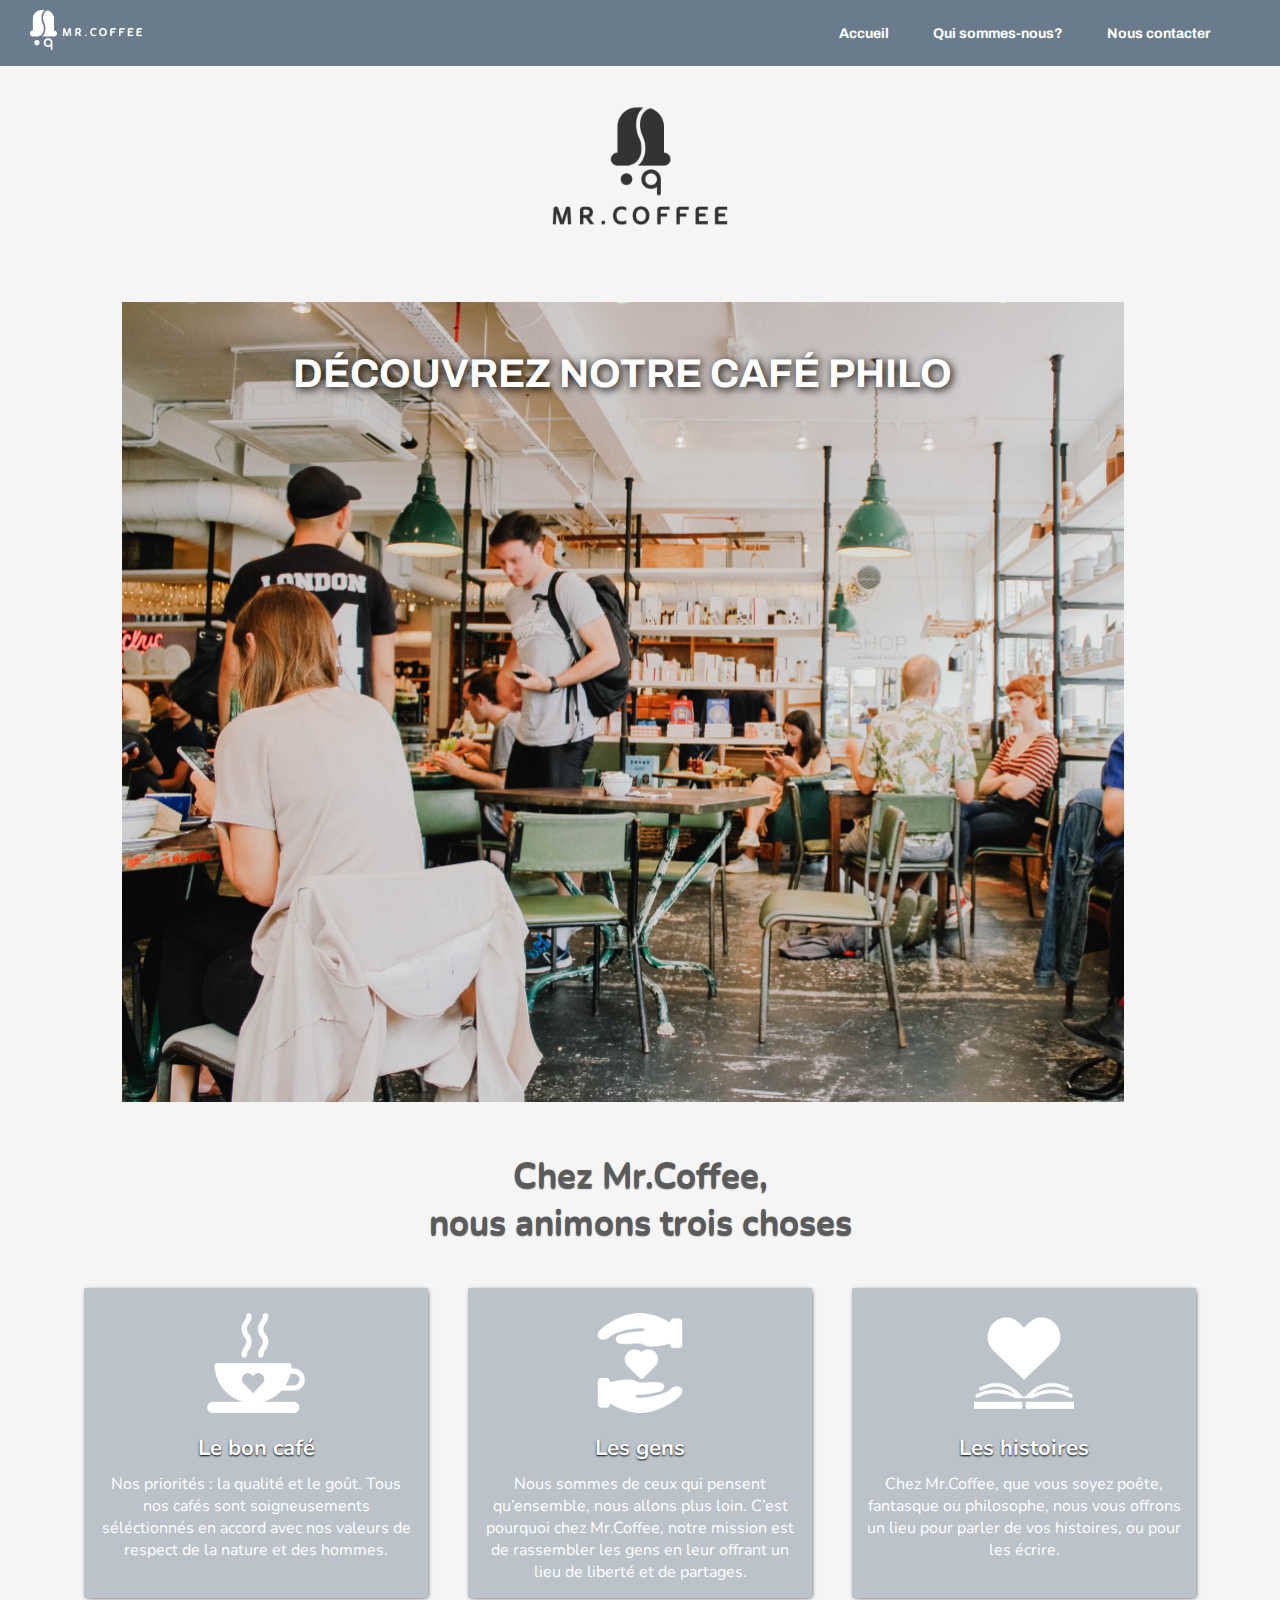
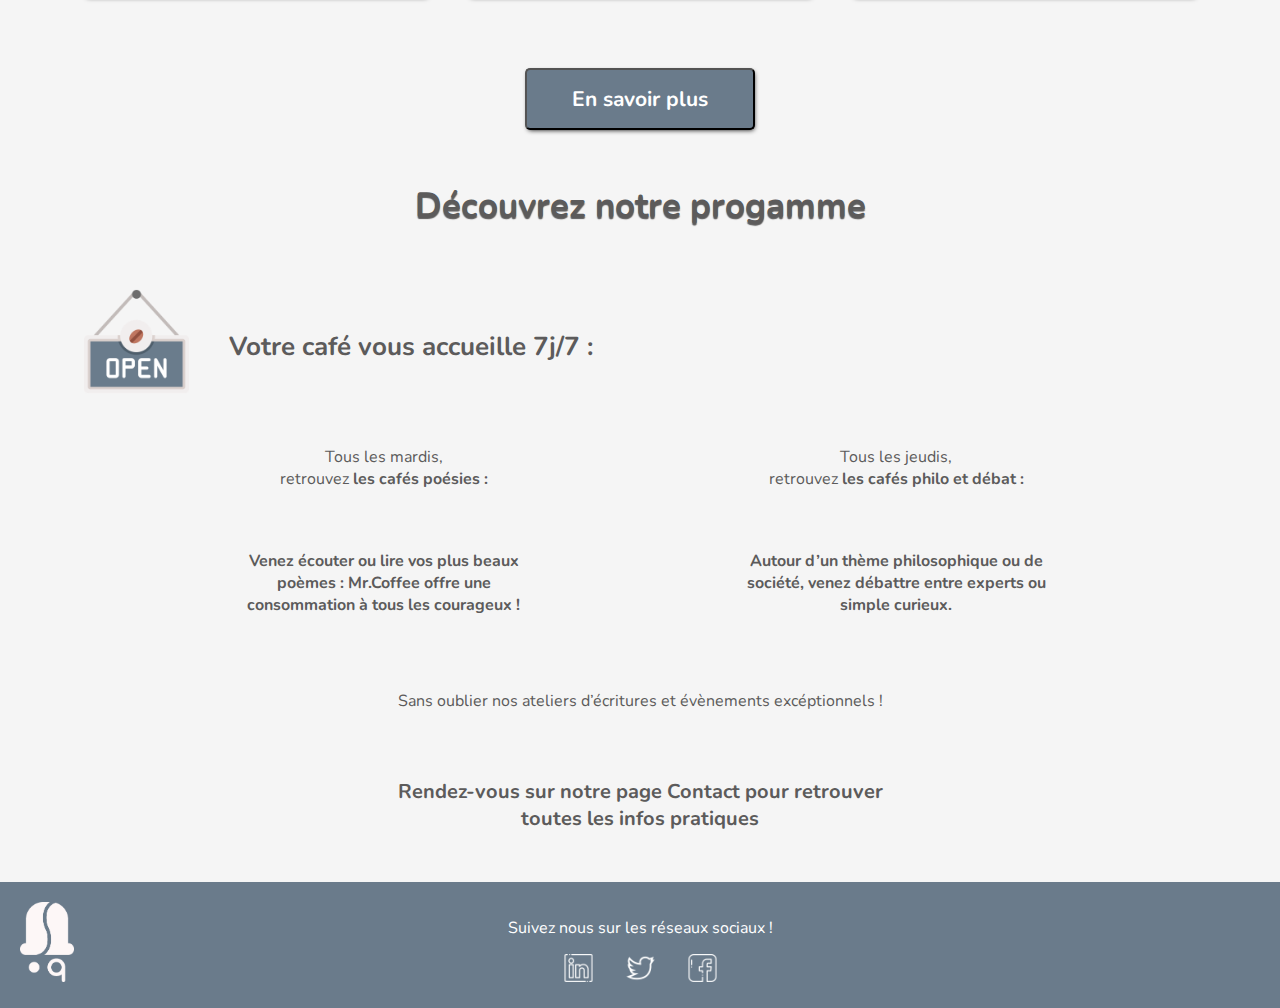
<file: index.html>
<!DOCTYPE html>
<html lang="fr"> 
<head>
    <meta charset="UTF-8">
    <meta http-equiv="X-UA-Compatible" content="IE=edge">
    <meta name="viewport" content="width=device-width, initial-scale=1.0">
    <title>Mr.Coffee - Accueil</title>
    <link rel="stylesheet" href="application.css"> 
    <link rel="preconnect" href="https://fonts.gstatic.com">
    <link href="https://fonts.googleapis.com/css2?family=Archivo:wght@700&display=swap" rel="stylesheet">
    <link href="https://fonts.googleapis.com/css2?family=Nunito:wght@400;700&display=swap" rel="stylesheet">
<!-- <link rel="icon" href="#TODO"> The icon is not in the assets folder. Is need to make one.-->
    <meta name="description" content="Mr. Coffee, un super café à Paris!"/>
    <meta name="author" content="Mr. Coffee"/>
    <meta name="keywords" content="Mr. Coffee, Coffee, Coffee shop, cafe, place Jules Guesde, Paris" /> 

</head>
<body>
    <header> 
        <nav class="flex space-between">
            <div>
                <a href="./index.html"><img src=./assets/full_logo_white.png alt="Logo Mr. Coffee"/>
            </div>
            <div class="navtext">
                <a href="./index.html">Accueil</a>
                <a href="./about.html">Qui sommes-nous?</a>
                <a href="./contact.html">Nous contacter</a>
            </div>
        </nav> 
    </header>
    
    <main class="Site-content">
        <section class="main-logo">
        <img src="./assets/logo_mrcoffee.png" alt="Logo Mr. Coffee">
        </section>
        
        <section>
            <div id="imgtxt">
                <h1>Découvrez Notre Café Philo</h1> 
            </div>
        </section>

        <section>
            <div>
                <h2 class="h2text">Chez Mr.Coffee, <br> nous animons trois choses</h2><br>
            </div>
            <div class="cards">
                <div class="flex space-between">
                    <div class="card flex">
                        <img src="./assets/icon_café.png" alt="Mug with coffee">
                        <h3>Le bon café</h3>
                        <p>Nos priorités : la qualité et le goût.
                            Tous nos cafés sont soigneusements
                            séléctionnés en accord avec nos
                            valeurs de respect de la nature et des
                            hommes.</p>
                    </div>
                    <div class="card flex">
                        <img src="./assets/icon_gens.png" alt="Hands taking care of a heart">
                        <h3>Les gens</h3>
                        <p>Nous sommes de ceux qui pensent
                            qu’ensemble, nous allons plus loin.
                            C’est pourquoi chez Mr.Coffee, notre
                            mission est de rassembler les gens en
                            leur offrant un lieu de liberté et de
                            partages.</p>
                    </div>
                    <div class="card flex">
                        <img src="./assets/icon_histoires.png" alt="Hearty book">
                        <h3>Les histoires</h3>
                        <p>Chez Mr.Coffee, que vous soyez
                            poête, fantasque ou philosophe, nous
                            vous offrons un lieu pour parler de
                            vos histoires, ou pour les écrire.</p>
                    </div>
                </div>
            </div>
        </section>
        
        <section>
            <div class="buttonbox">
                <button class="button">En savoir plus</button>
            </div>
            <div>    
                <br><h2 class="h2text">Découvrez notre progamme</h2>
            </div>
        </section>
        
        <section class="nearend">
            <div class="opensign"><img src="./assets/icon_open.png" alt="Open Sign" >  
                <p>Votre café vous accueille 7j/7 :</p>
            </div>
            <br>
            <div>
                <div class="flex space-evenly">
                    <div class="cards-end flex">
                        <p>Tous les mardis,<br>
                            retrouvez <strong>les cafés poésies :</strong></p>
                    </div>
                    <div class="cards-end flex">
                        <p>Tous les jeudis, <br>
                            retrouvez <strong>les cafés philo et débat :</strong></p>
                    </div>
                </div>
                        
                <div class="flex space-evenly">
                    <div class="cards-end flex">
                        <p><strong> Venez écouter ou lire vos plus beaux poèmes : Mr.Coffee offre une consommation à tous les courageux !
                        </strong></p>
                    </div>
                    <div class="cards-end flex">
                        <p><strong> Autour d’un thème philosophique ou de société, venez débattre entre experts ou simple curieux.
                        </strong></p>
                    </div>
                </div> 
            </div>
            <br><br>
            <div>
                <p>Sans oublier nos ateliers d’écritures et évènements excéptionnels !
                </p> <br><br><br>
            </div>
            <div> 
                <h2>Rendez-vous sur notre page Contact pour retrouver<br>
                    toutes les infos pratiques</h2>
            </div>
        </section>

    </main>

    <footer class="flex space-between">
        <div>
            <img src=./assets/logo_blanc.png alt="Mr. Coffee Logo">
        </div>
        
        <div class="footertext">
            <p>Suivez nous sur les réseaux sociaux !</p> 
            <a href="//www.linkedin.com"><img src=./assets/logo_linkedin.png alt="Linkedin logo"></a> 
            <a href="//www.twitter.com"><img src=./assets/logo_twitter.png alt="Twitter logo"></a>
            <a href="//www.facebook.com"><img src=./assets/logo_facebook.png alt="Facebook logo"></a>
        </div>
    </footer>
</body>
</html>
</file>
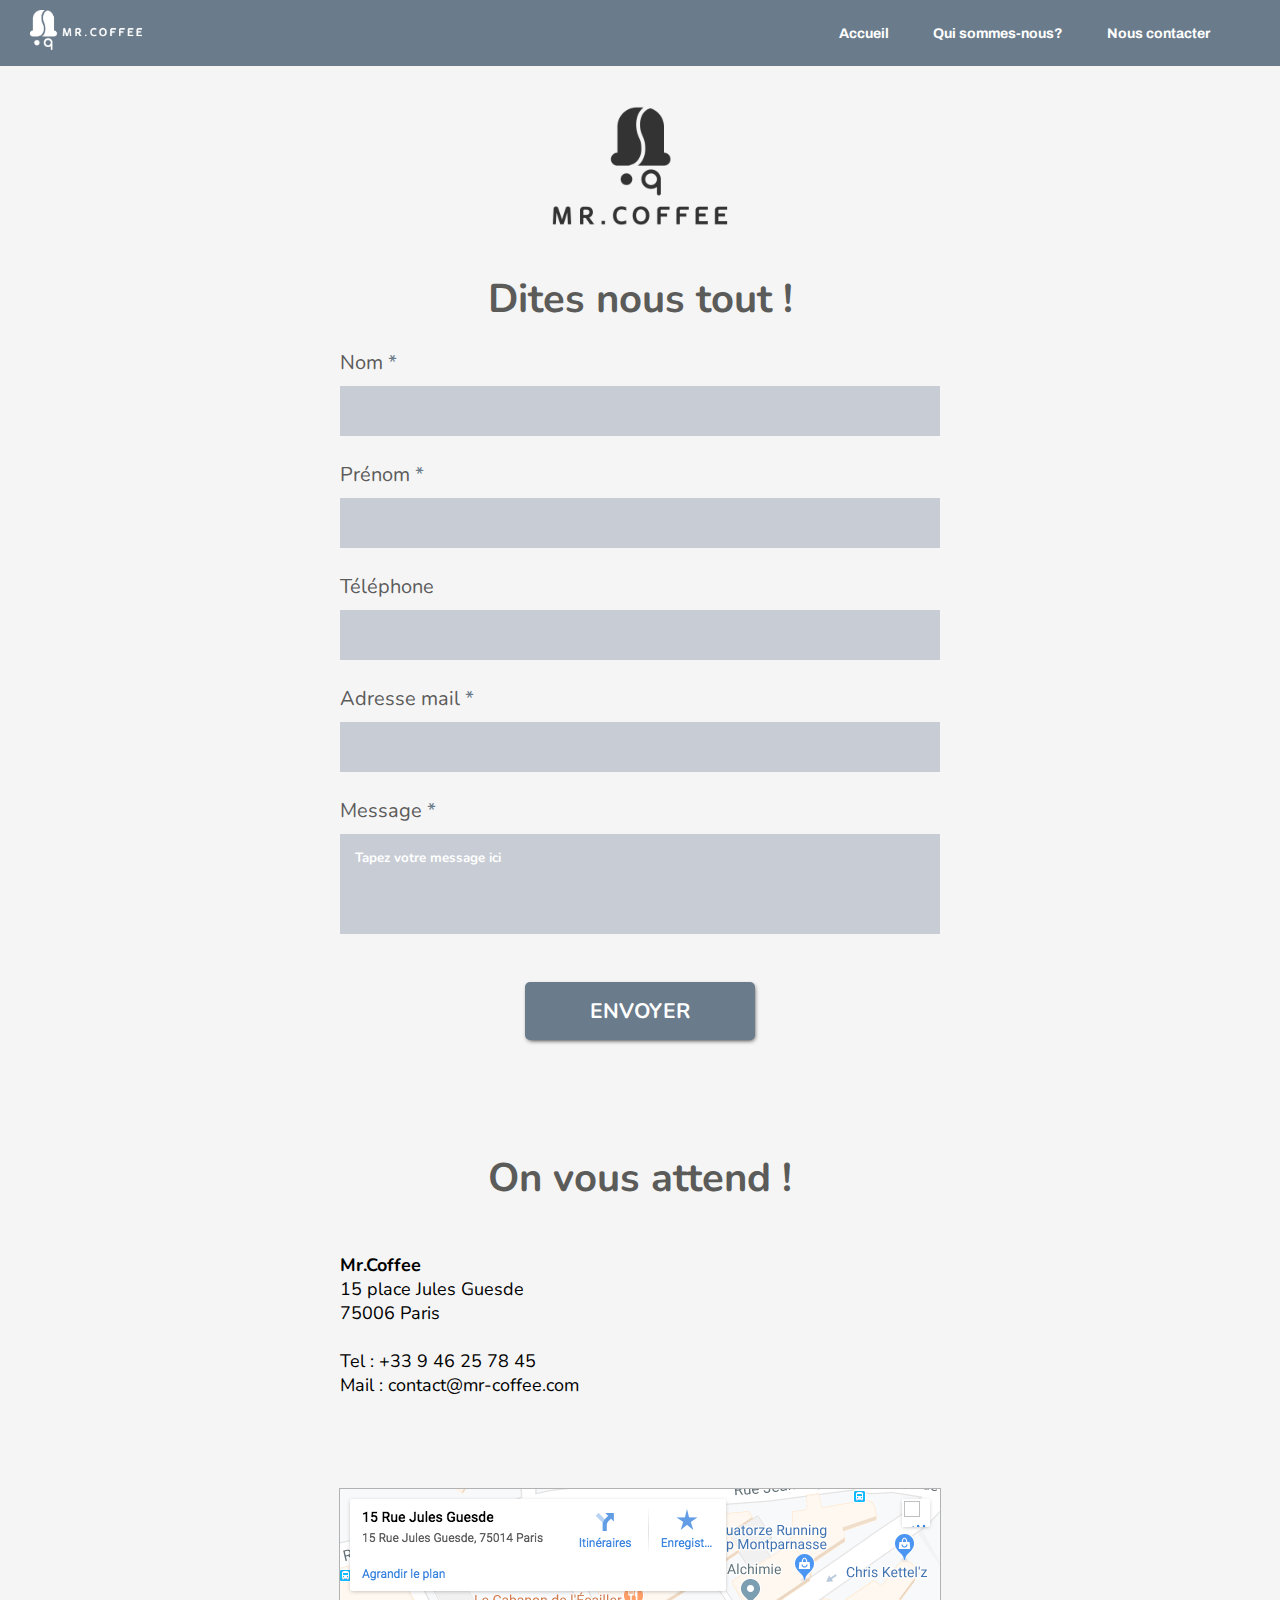
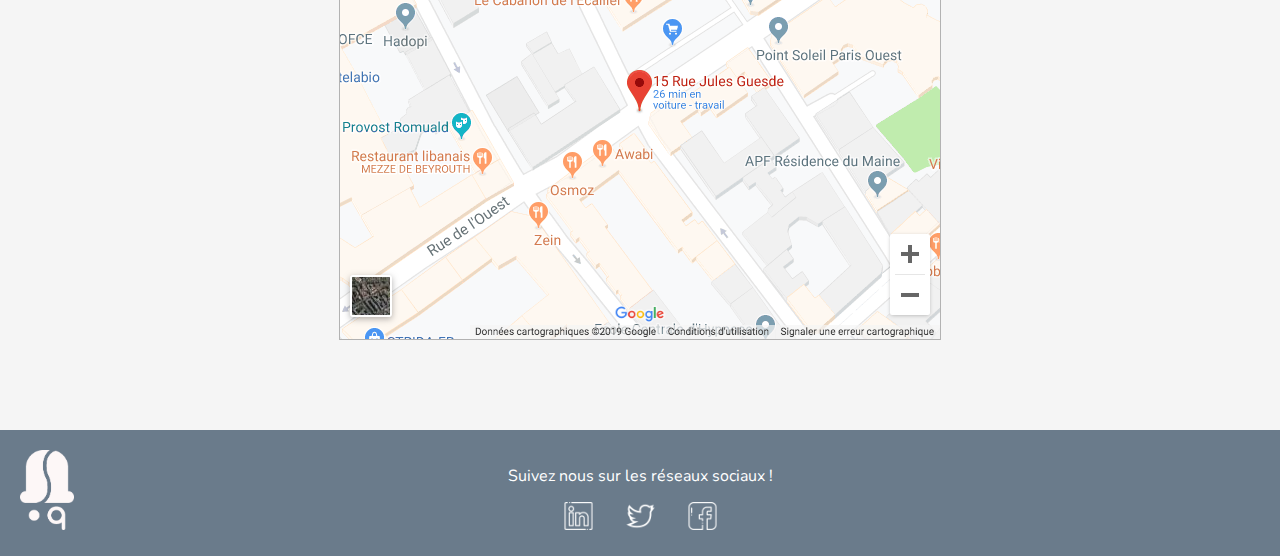
<file: contact.html>
<!DOCTYPE html>
<html lang="fr"> 
<head>
    <meta charset="UTF-8">
    <meta http-equiv="X-UA-Compatible" content="IE=edge">
    <meta name="viewport" content="width=device-width, initial-scale=1.0">
    <title>Mr.Coffee - Contact</title>
    <link rel="stylesheet" href="./application.css"> 
    <link rel="preconnect" href="https://fonts.gstatic.com">
    <link href="https://fonts.googleapis.com/css2?family=Archivo:wght@700&display=swap" rel="stylesheet">
    <link href="https://fonts.googleapis.com/css2?family=Nunito:wght@400;700&display=swap" rel="stylesheet">
<!-- <link rel="icon" href="#TODO"> The icon is not in the assets folder. Is need to make one.-->
    <meta name="description" content="Mr. Coffee, un super café à Paris!"/>
    <meta name="author" content="Mr. Coffee"/>
    <meta name="keywords" content="Mr. Coffee, Coffee, Coffee shop, cafe, place Jules Guesde, Paris" /> 
    <script src="./form.js"></script>

</head>
<body>
    <header> 
        <nav class="flex space-between">
            <div>
                <a href="./index.html"><img src=./assets/full_logo_white.png alt="Logo Mr. Coffee"/>
            </div>
            <div class="navtext">
                <a href="./index.html">Accueil</a>
                <a href="./about.html">Qui sommes-nous?</a>
                <a href="./contact.html">Nous contacter</a>
            </div>
        </nav> 
    </header>
    
    <main>
     
      <dialog id='popUpBox'>
        <div class='flex relative-pos'>
            <div class="dark-logo-div">
                <img class="dark-logo" src="./assets/logo_dark.png" alt="Mr.Coffee logo">
            </div>
            <div class="flex wrap vert" id="sent">
                <h2>MERCI</h2>
                <h2>Votre message a bien été envoyé&nbsp;!</h2>
            </div>
        </div>
        <div class="standard">
            <p id="popup-text">Nous essaierons d’y répondre au mieux dans les plus brefs délais. À bientot chez Mr.Coffee</p>
            <button class="button" id="closeModal">FERMER</button>
        </div>
    </dialog>
      
      <section class="main-logo">
            <img src="./assets/logo_mrcoffee.png" alt="Logo Mr. Coffee">
        </section>
       
        <div id="contact-header">
            <h1>Dites nous tout !</h1> 
        </div>

        <div class="container">
            <form class="form-style">
              <div>
                <label for="last-name">Nom <span class="required">*</span></label>
                <input id="last-name" type="text" name="last-name" required>
            </div>
            <div>
                <label for="first-name">Prénom <span class="required">*</span></label>
                <input id="first-name" type="text" name="first-name" required>
            </div>
            <div>
                <label for="phone-number">Téléphone</label>
                <input id="phone-number" type="tel" name="phone-number">
            </div>
            <div>
                <label for="email">Adresse mail <span class="required">*</span></label>
                <input id="email" type="email" name="email" required>
            </div>
            <div>
                <label for="message">Message <span class="required">*</span></label>
                <textarea id="message" name="message" placeholder="Tapez votre message ici" required></textarea>
            </div>
              <div class="row buttonbox">
                <button class="button" id="submitButton" type="submit">ENVOYER</button>
              </div>
            </form>
          </div>

        <br><br><br>
  
        <div id="contact-header">
            <h1>On vous attend !</h1> 
        </div>

        <div id="contact-adr"> 
            <p> <strong>Mr.Coffee </strong> <br>
                15 place Jules Guesde <br>
                75006 Paris</p><br>
            <p>Tel : +33 9 46 25 78 45 <br>
                Mail : contact@mr-coffee.com</p>                    
        </div>            
           
        <img id="google-map" src="./assets/carte_contact.png" alt="Google Map with Cafe's location" >  
        
    </main>

    <footer class="flex space-between">
        <div>
            <img src=./assets/logo_blanc.png alt="Mr. Coffee Logo">
        </div>
        
        <div class="footertext">
            <p>Suivez nous sur les réseaux sociaux !</p> 
            <a href="//www.linkedin.com"><img src=./assets/logo_linkedin.png alt="Linkedin logo"></a> 
            <a href="//www.twitter.com"><img src=./assets/logo_twitter.png alt="Twitter logo"></a>
            <a href="//www.facebook.com"><img src=./assets/logo_facebook.png alt="Facebook logo"></a>
        </div>
    </footer>
</body>
</html>
</file>
<file: application.css>
/*GLOBAL PROPRIETIES*/

*, *::after, *::before {
  margin: 0;
  padding: 0;
  box-sizing: border-box;
  font-family: 'Nunito', sans-serif; /*Similar font to Avenir Next.*/
}

.flex {
  display:flex;
}

.flex.space-between {
  justify-content: space-between;
}

.flex.wrap {
  flex-wrap: wrap;
} 

.flex.space-evenly {
  justify-content: space-evenly;
}

.reverse {
  flex-direction: row-reverse;
}

.flex.vert {
  flex-direction: column;
}

.relative-pos {
  position: relative;
}

a:hover { /* Any <a> tag will have the text with shadow when mouve hover */
  text-shadow: 2px 2px 8px #000000;
}


/* LAYOUT */

body { 
  background-color:#f5f5f5;
}

main {
  margin:0px 5%;
}    

section {
  margin-bottom: 50px;
}


/* HEADER LAYOUT */

header img {
  height: 40px;
}

/* NAV LAYOUT */

nav {
  background-color: #6a7b8b;
  padding: 10px 30px;
}

nav > div > a {
  margin-right: 40px;
}

nav a {
  text-decoration: none;
  font-family: 'Archivo', sans-serif;
  color: #fff;
  font-weight: 700;
  font-size: 14px;
}

.navtext {
  align-self: center;
}

@media screen and (max-width: 650px) {
  nav.flex {
    flex-direction: column;
  }
  nav a {
    display: block;
    text-align: center;
    padding: 5px;
  }
}
 

/* HOMEPAGE (MAIN) LAYOUT */

section.main-logo {
  margin: 0 5% 0px;
  text-align:center;
}

.main-logo img {
  max-width: 90%;
  height:200px;
}

/* NEW WAY TO GET IMAGE WITH TEXT INSIDE: */
#imgtxt {
  color: white;
  background-image: url("./assets/mr_coffee_salle.jpg");
  background-repeat: no-repeat;
  background-size: cover;
  margin-left: 5%;
  margin-right: 5%;
  width: 87%;
  height: 800px;
  text-align:center;
  text-transform: uppercase;
  text-shadow: 2px 2px 8px #000000;
}

#imgtxt h1 {
  color: white;
  padding: 5%;
  font-size: 40px;
  margin-top: 3%;
  font-family: 'Archivo', sans-serif;
}

@media screen and (max-width: 750px) {
  #imgtxt h1 {
    font-size: 20pt;
  }
  #imgtxt {
    height: 400px;
  }
}

/* OLD WAY TO GET THE IMAGE WITH TEXT. IT WORKED BETTER IN HIGH RES BUT TEXT GET OUT OF THE IMAGE IN SOME MOBILES.

.imgtxt img {
  text-align:center;
  position: relative;
  width: 99%;
}

.imgtxt h1 {
  position: absolute;
  top: 50%;
  left: 50%;
  transform: translate(-50%, -50%);
  text-transform: uppercase;
  text-align:center;
  color: white;
  font-weight: 700;
  font-size: 35px;
  font-family: 'Archivo', sans-serif;
  text-shadow: 2px 2px 8px #000000;
}

@media screen and (max-width: 650px) {
  .imgtxt h1 {
    position: absolute;
    top: 55%;
    font-weight: 700;
    font-size: 30px;
  }
}

@media screen and (max-width: 400px) {
  .imgtxt h1 {
    position: absolute;
    top: 70%;
    font-weight: 700;
    font-size: 20px;
  }
}

*/


.h2text {
  text-align:center;
  font-weight: 700;
  font-size: 35px;
  color:#5c5b5b;
  text-shadow: 0px 2px 1px;
} 

/* CARDS LAYOUT */

.card {
  align-items: center;
  padding: 15px;
  background-color:#bbc2c9;
  text-align:center;
  color: white;
  margin:20px;
  width: 30%;
  flex-direction:column;
  box-shadow: black 1px 1px 5px -2px;
}

.card img {
  width: 100px;
  margin: 10px auto;
}

h3 {
  font-weight: 700;
  font-size: 22px;
  margin:10px;
  text-shadow: 0px 1px 2px black;
}

@media screen and (max-width: 750px) {
  .card {
    width: 90%;
    margin: 15px auto;
  }
  
  .cards > .flex {
    display: block;
  }
}

/* BUTTON LAYOUT */
.buttonbox {
  text-align:center;
} 

.button {
  background-color:#6a7b8b;
  color: white;
  font-weight: 700;
  font-size: 21px;
  border-radius: 5px; /*make it egdes curved */
  padding: 15px;
  margin-bottom: 30px;
  width: 230px;
  box-shadow: 1px 2px 5px -2px black;
}

/* FINAL PART HOME LAYOUT */
.nearend p {
  text-align:center;
  color:#5c5b5b
}

.opensign img{
  height: 105px;
}

.opensign {
  display: flex;
  font-size: 26px;
  font-weight: 700;
  color:#5C5B5B;
  padding-left: 20px;
  padding-top: 10px;
}

.opensign p {
  text-align:left;
  margin-top: 40px;
  margin-left: 40px;
}

.cards-end {
  padding: 10px;
  margin:20px;
  width: 30%;
  flex-direction:column;
}

h2 {
  text-align:center;
  font-weight: 700;
  color:#5c5b5b;
  font-size: 20px; 
} 

/* FOOTER LAYOUT */

footer {
  background-color: #6a7b8b;
  padding: 20px 20px 20px 20px;
  color: white;
  position: relative;
}

footer img {
  height: 80px;
}

.footertext img {
  height: 28px;
  margin:15px;
}

.footertext {
  position: absolute;
  top: 50%;
  left: 50%;
  transform: translate(-50%, -50%);
  text-align:center;
  align-self: center;
  padding-top: 30px;
}

@media screen and (max-width: 500px) {
 
  footer div img { 
    padding-top: 5px;
    margin: 0px;
  }
  
  .footertext img {
    height: 28px;
    margin:10px;
  }
}

/* CONTACT PAGE */

#contact-header {
  text-align:center;
  font-weight: 700;
  color:#5b5b5a;
  font-size: 20px;
  padding-bottom: 8px;
}

#contact-adr {
  padding-left: 24%;
  padding-right: 20%;
  margin-top: 40px;
  font-size: 18px; 
}

#google-map {
  max-width: 100%;
  margin-top: 7%;
  margin-bottom: 7%;
  padding: 10px 0px;
  display: block;
  margin-left: auto;
  margin-right: auto;  
}

.required { 
  color: #6a7b8b;
}

form div input, form textarea {
  background-color: #c8ccd4;
  width: 100%;
  margin: 10px 0;
  padding: 5px;
  border: none;
  height: 50px;
  resize: none;
}

form textarea {
  height: 100px;
}

form label {
  color: #5c5b5b;
  font-size: 20px;
}

form div {
  margin: 15px 0px;
  max-width: 600px;
  margin-left: auto;
  margin-right: auto;  
}

form input {
  background-color: #c8ccd480;
}

form div:last-child {
  margin-top: 32px;
}

::placeholder {
  color: white;
  font-weight: 700;
  padding: 10px
}

#popUpBox {
  margin: 0 auto;
  padding: 35px;
  width: 85%;
  max-width: 900px;
  font-weight: bold;
  background-color: #ffffff;
  border: 1px solid #979797;
  top: 20%;
  bottom: 25%;
}

.dark-logo {
  display: block;
  margin: 10px;
  width: 70px;
}

#popUpBox div:last-child {
  text-align: center;
}

#submitButton {
  border: none;
}

#popUpBox h2 {
  margin: 10px;
}

#popup-text {
  margin: 50px 100px;
  text-align: left;
}

#sent {
  align-items: center;
  position:absolute;
  top: 5%;
  right: 0;
  left: 0;
}

#closeModal {
  margin: 20px 0px;
  border: none;
}

@media screen and (max-width: 768px) {

  #popUpBox {
  width: 90%;
  height: fit-content;

  }

  #popUpBox .flex {
  display: block;
  }

  #sent {
  position: relative;
  }

  .dark-logo {
  margin: 0px;
  margin-left: auto;
  margin-right: auto;
  }

  #popup-text {
  margin: 25px 60px;
  }
}


/* ABOUT PAGE */

.about-h2 {
  text-align: unset; /* Takes off the h2 align */
  font-size: 28px;
  max-width: 390px;
  margin-bottom: 30px;
}

.about-ntext {
  max-width: 456px;
  font-size: 17px;
  margin: 20px 0px; 
}

.about-1st-img {
  max-height: 510px;
  max-width: 340px;
  width: 40%;
  margin-left: 20px;
  margin-bottom: 50px;
  object-fit: fill;
}

.about-2nd-img {
  max-height: 510px;
  max-width: 340px;width: 40%;
  margin-right: 20px;
  margin-bottom: 50px;
  object-fit: fill;
}
</file>
